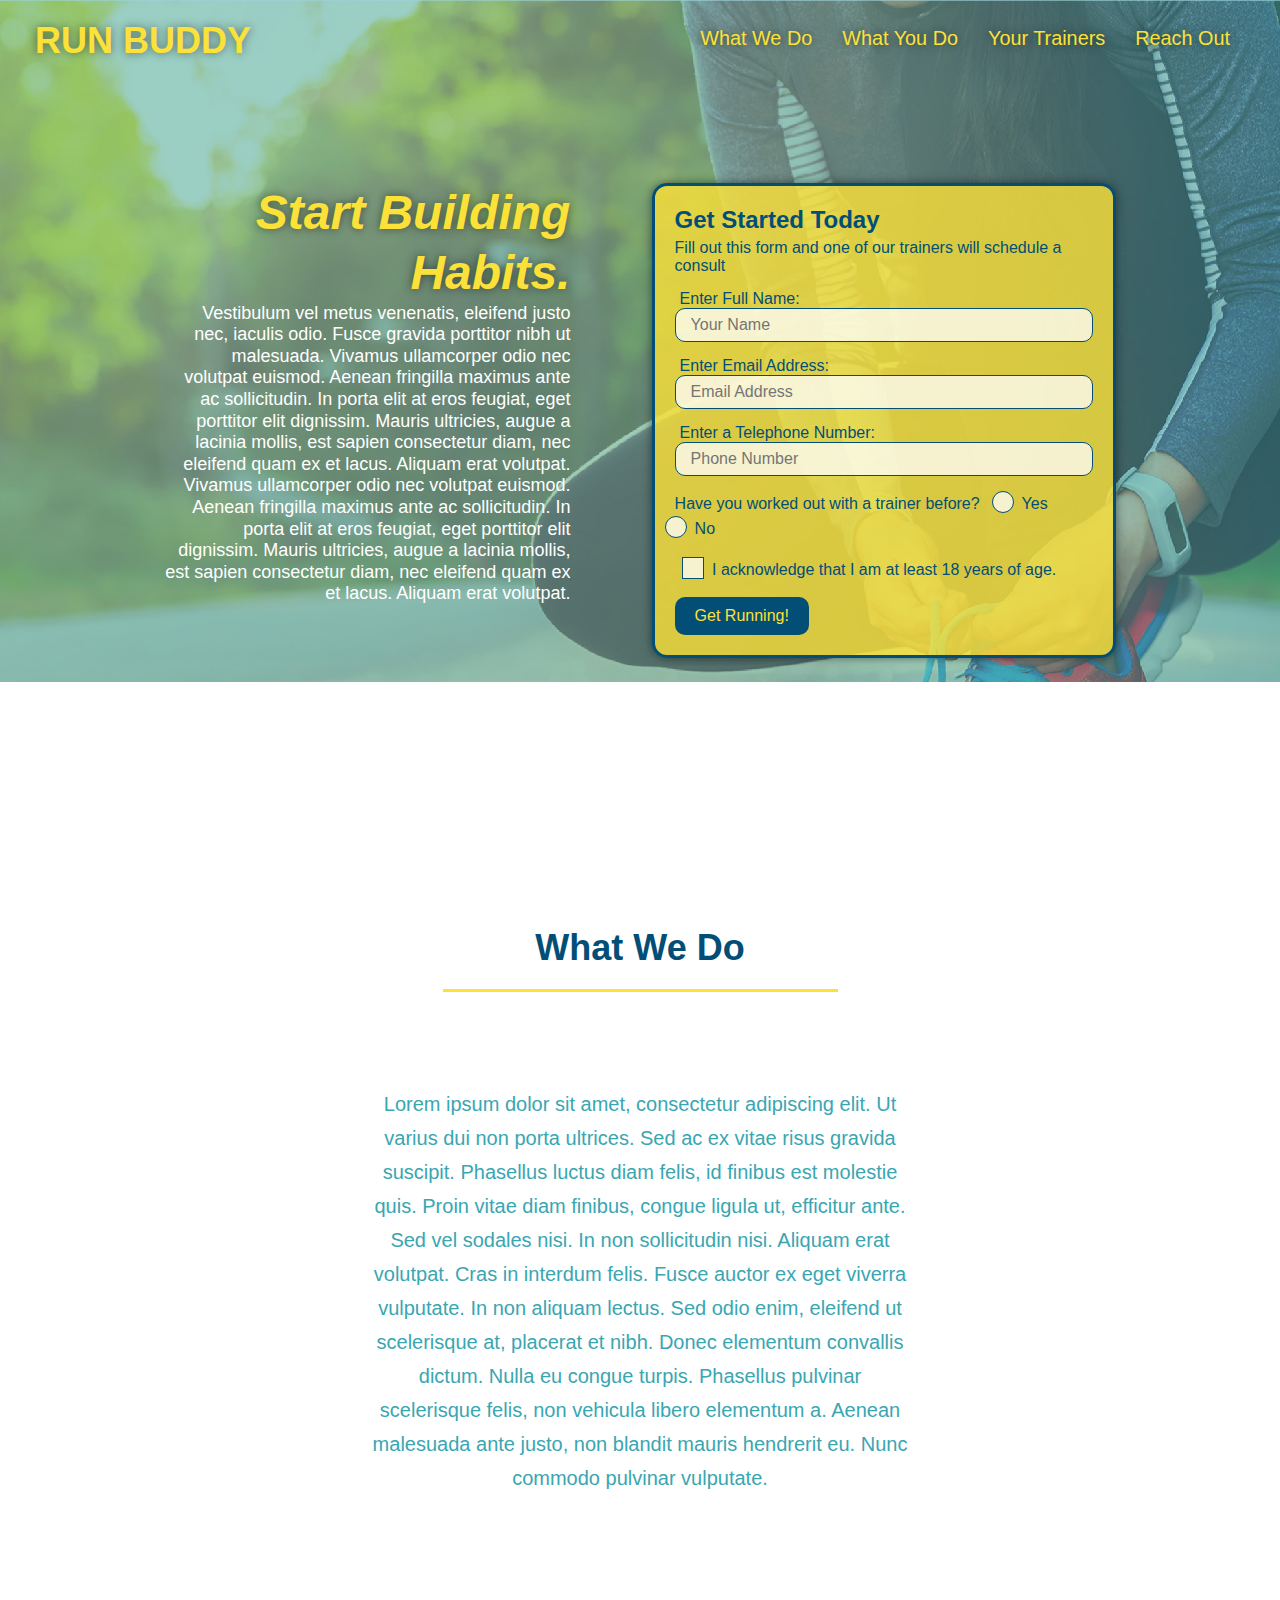
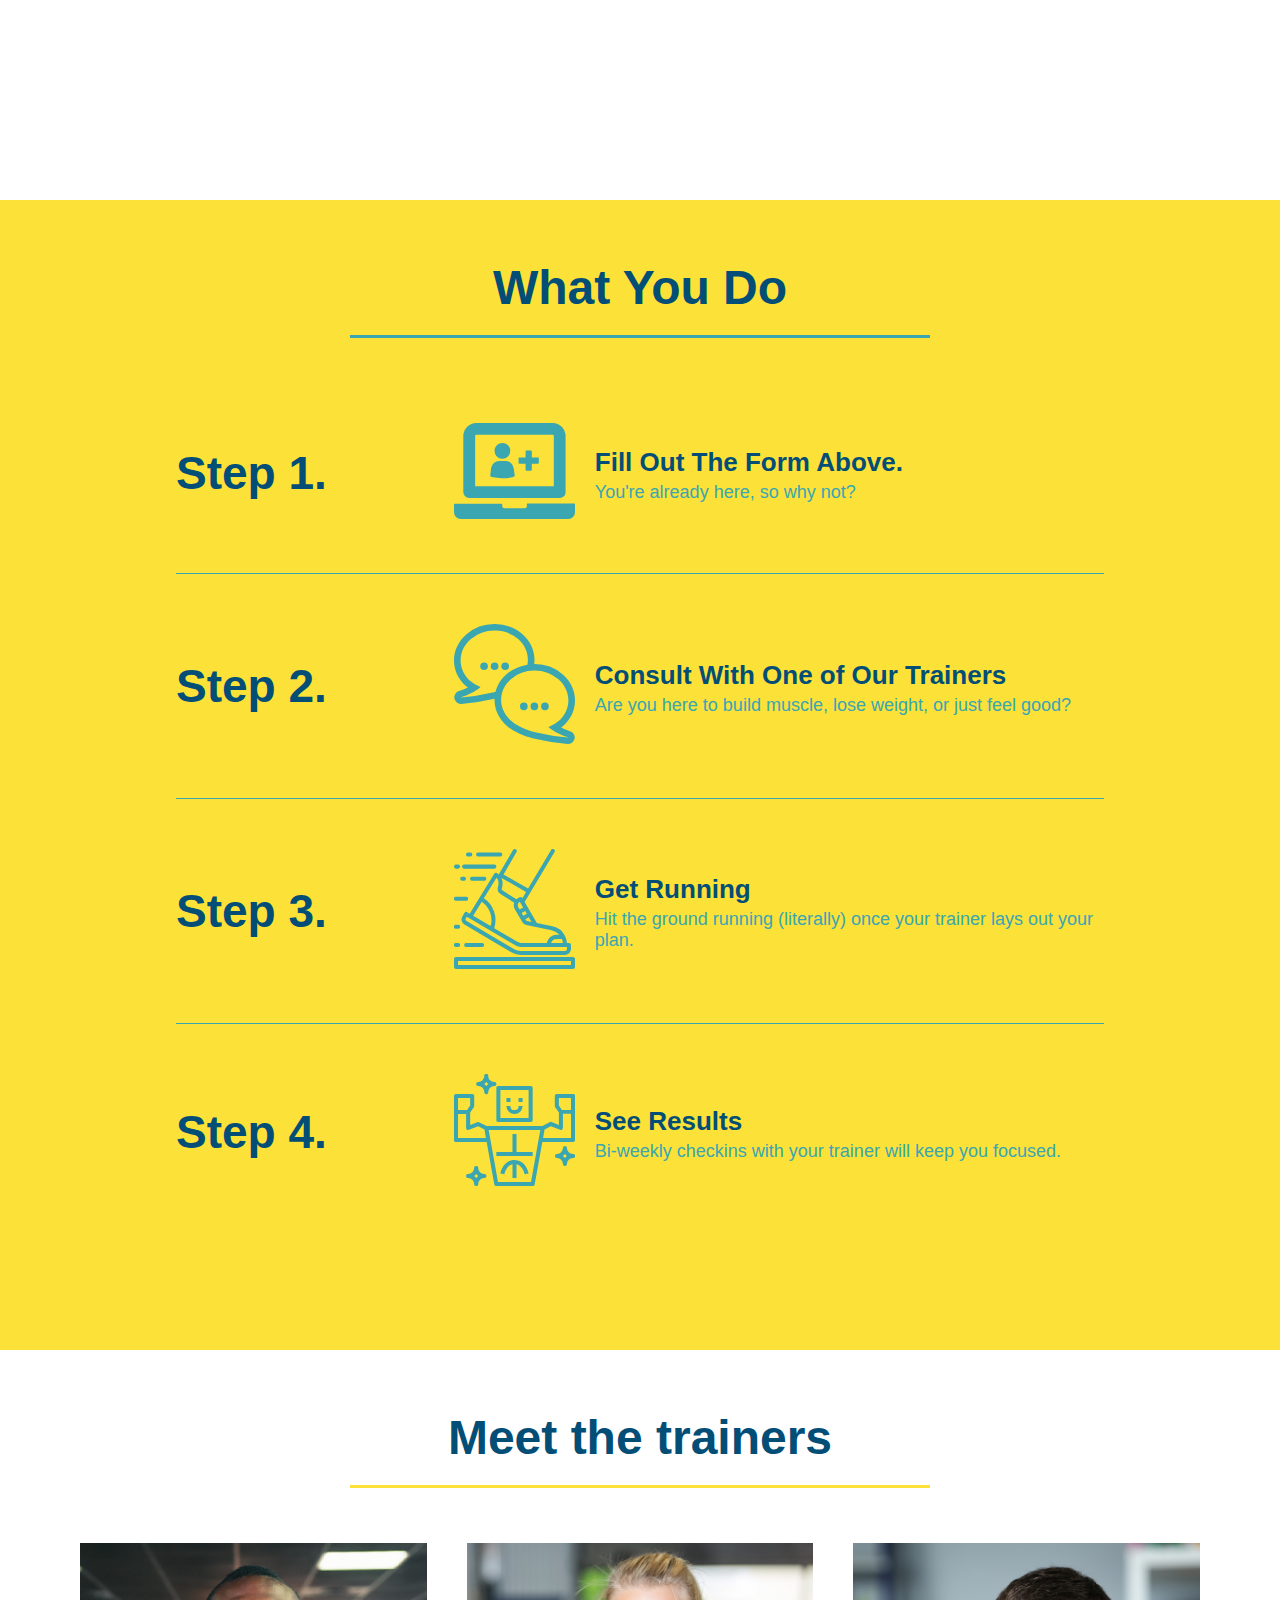
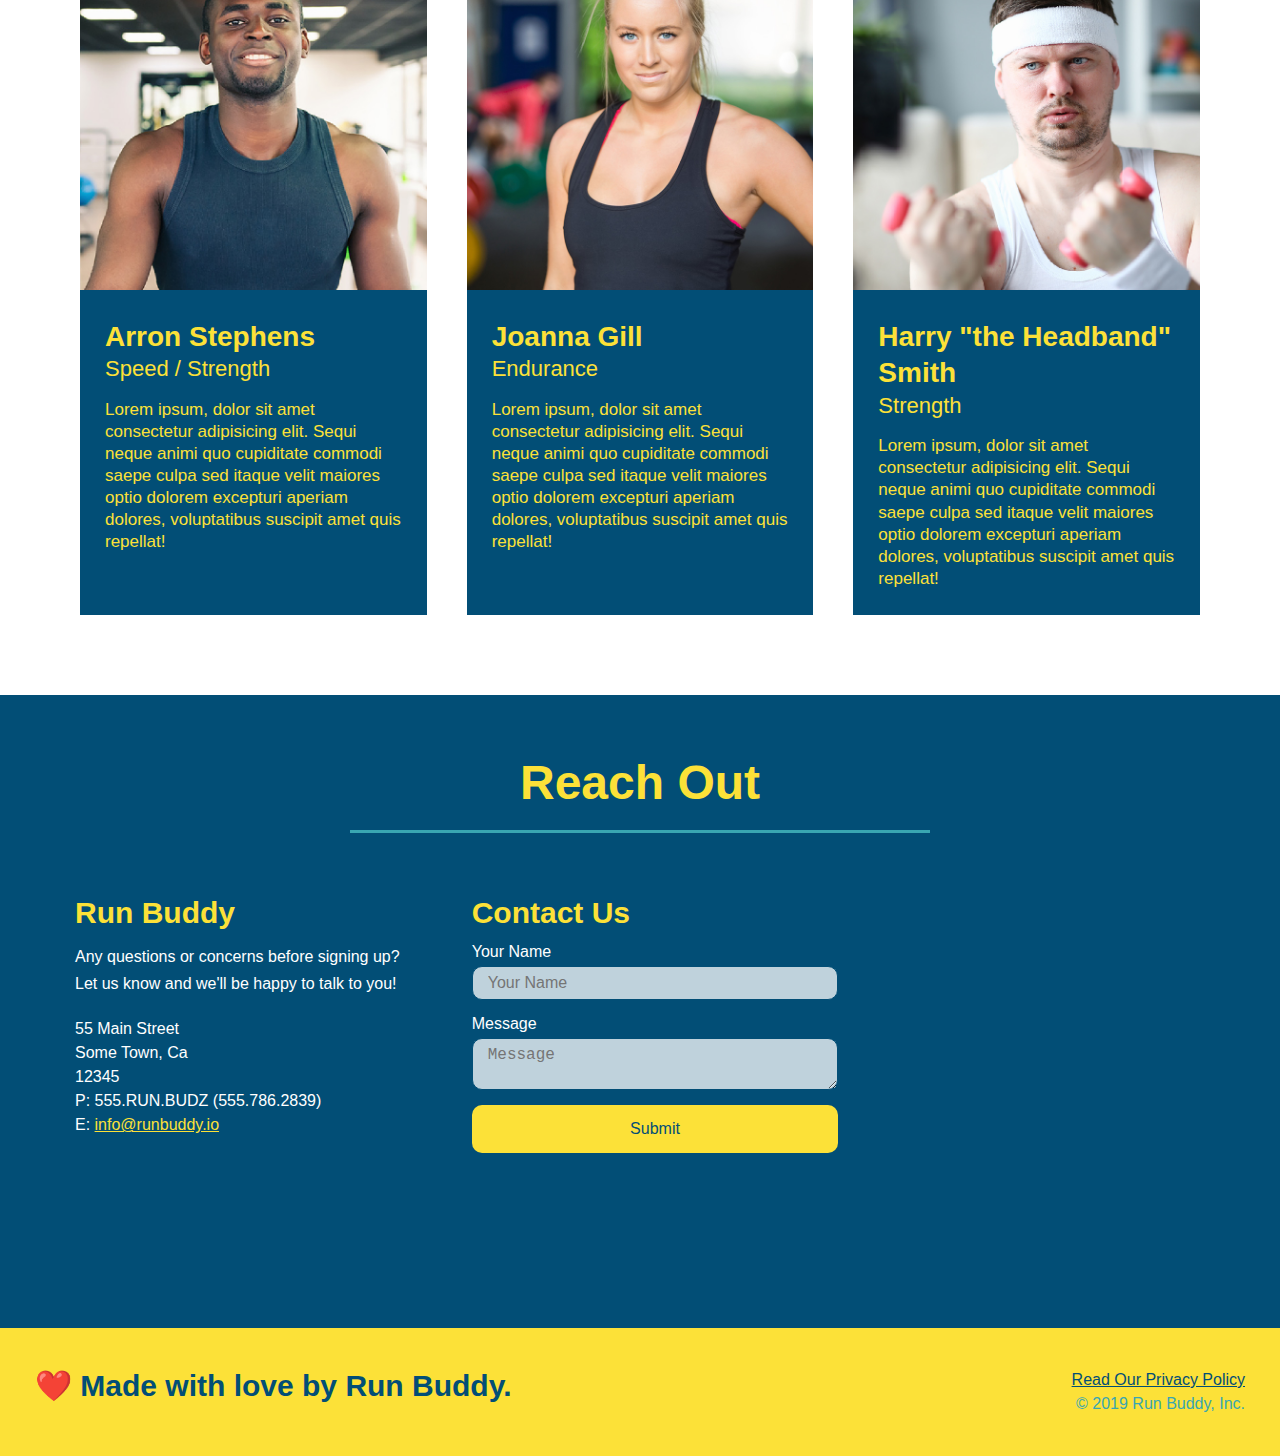
<file: index.html>
<!DOCTYPE html>
<html lang="en">
  <head>
    <meta charset="UTF-8" />
    <meta name="viewport" content="width=device-width, initial-scale=1.0" />
    <title>Run Buddy</title>
    <link rel="stylesheet" href="./styles/style.css" />
  </head>
  <body>
    <!---Navigation-->
    <header>
      <a href="/"><h1>RUN BUDDY</h1></a>
      <nav>
        <ul>
          <li><a href="#what-we-do">What We Do</a></li>
          <li><a href="#what-you-do">What You Do</a></li>
          <li><a href="#your-trainers">Your Trainers</a></li>
          <li><a href="#reach-out">Reach Out</a></li>
        </ul>
      </nav>
    </header>

    <!-- hero/jumbotron -->
    <section class="hero">
      <div class="hero-text hero-flex">
        <h2>Start Building Habits.</h2>
        <p>
          Vestibulum vel metus venenatis, eleifend justo nec, iaculis odio.
          Fusce gravida porttitor nibh ut malesuada. Vivamus ullamcorper odio
          nec volutpat euismod. Aenean fringilla maximus ante ac sollicitudin.
          In porta elit at eros feugiat, eget porttitor elit dignissim. Mauris
          ultricies, augue a lacinia mollis, est sapien consectetur diam, nec
          eleifend quam ex et lacus. Aliquam erat volutpat. Vivamus ullamcorper
          odio nec volutpat euismod. Aenean fringilla maximus ante ac
          sollicitudin. In porta elit at eros feugiat, eget porttitor elit
          dignissim. Mauris ultricies, augue a lacinia mollis, est sapien
          consectetur diam, nec eleifend quam ex et lacus. Aliquam erat
          volutpat.
        </p>
      </div>
      <!-- Contact Form -->
      <div class="hero-form hero-flex rounded-box">
        <h3>Get Started Today</h3>
        <p>
          Fill out this form and one of our trainers will schedule a consult
        </p>
        <!-- Form Eleement -->
        <form>
          <!-- Name -->
          <label for="name">Enter Full Name:</label>
          <input
            type="text"
            placeholder="Your Name"
            name="name"
            id="name"
            class="form-input"
          />

          <!-- Email Address -->
          <label for="email">Enter Email Address:</label>
          <input
            type="email"
            placeholder="Email Address"
            name="email"
            id="email"
            class="form-input"
          />

          <!-- Phone Number -->
          <label for="phone">Enter a Telephone Number:</label>
          <input
            type="tel"
            placeholder="Phone Number"
            name="phone"
            id="phone"
            class="form-input"
          />

          <!-- Radio buttons -->
          <p>
            Have you worked out with a trainer before?
            <span class="radio-wrapper">
              <input type="radio" name="trainer-confirm" id="trainer-yes" />
              <label for="trainer-yes">Yes</label>
            </span>
            <span class="radio-wrapper">
              <input type="radio" name="trainer-confirm" id="trainer-no" />
              <label for="trainer-no">No</label>
            </span>
          </p>
          <!--Checkbox-->
          <p>
            <span class="checkbox-wrapper">
              <input type="checkbox" name="age-confirm" id="checkbox" />
              <label for="checkbox">I acknowledge that I am at least 18 years of age.</label>
            </span>
          </p>
          <button type="submit" class="rounded-box">Get Running!</button>
        </form>
      </div>
      
    </section>
    <!-- End Hero -->

    <!-- What We Do Section -->
    <section id="what-we-do" class="intro">
      <!-- Title Section -->
      <div class="flex-row">
        <h2 class="section-title primary-border">What We Do</h2>
      </div>
      <!-- Content Text Section -->
      <section>
        <p>
          Lorem ipsum dolor sit amet, consectetur adipiscing elit. Ut varius dui
          non porta ultrices. Sed ac ex vitae risus gravida suscipit. Phasellus
          luctus diam felis, id finibus est molestie quis. Proin vitae diam
          finibus, congue ligula ut, efficitur ante. Sed vel sodales nisi. In
          non sollicitudin nisi. Aliquam erat volutpat. Cras in interdum felis.
          Fusce auctor ex eget viverra vulputate. In non aliquam lectus. Sed
          odio enim, eleifend ut scelerisque at, placerat et nibh. Donec
          elementum convallis dictum. Nulla eu congue turpis. Phasellus pulvinar
          scelerisque felis, non vehicula libero elementum a. Aenean malesuada
          ante justo, non blandit mauris hendrerit eu. Nunc commodo pulvinar
          vulputate.
        </p>
      </section>
    </section>

    <!-- What You Do Seection -->
    <section id="what-you-do" class="steps">
      <!--Title section -->
      <div class="flex-row">
        <h2 class="section-title secondary-border">What You Do</h2>
      </div>

      <!-- Step One  Section -->
      <div class="step">
        <h3>Step 1.</h3>
        <div class="step-info">
          <div class="step-img">
            <img src="./images/step-1.svg" alt="" />
          </div>
          <div class="step-text">
            <h4>Fill Out The Form Above.</h4>
            <p>You're already here, so why not?</p>
          </div>
        </div>
      </div>

      <!-- Step Two  Section -->
      <div class="step">
        <h3>Step 2.</h3>
        <div class="step-info">
          <div class="step-img">
            <img src="./images/step-2.svg" alt="" />
          </div>
          <div class="step-text">
            <h4>Consult With One of Our Trainers</h4>
            <p>Are you here to build muscle, lose weight, or just feel good?</p>
          </div>
        </div>
      </div>

      <!-- Step Three  Section -->
      <div class="step">
        <h3>Step 3.</h3>
        <div class="step-info">
          <div class="step-img">
            <img src="./images/step-3.svg" alt="" />
          </div>
          <div class="step-text">
            <h4>Get Running</h4>
            <p>
              Hit the ground running (literally) once your trainer lays out your
              plan.
            </p>
          </div>
        </div>
      </div>

      <!-- Step Four  Section -->
      <div class="step">
        <h3>Step 4.</h3>
        <div class="step-info">
          <div class="step-img">
            <img src="./images/step-4.svg" alt="" />
          </div>
          <div class="step-text">
            <h4>See Results</h4>
            <p>Bi-weekly checkins with your trainer will keep you focused.</p>
          </div>
        </div>
      </div>
    </section>

    <!-- Meet the Trainers Section -->
    <section id="your-trainers">
      <div class="flex-row">
        <h2 class="section-title primary-border">Meet the trainers</h2>
      </div>
      <div class="trainers">
      <!--Trainer One-->
        <article class="trainer">
            <img
              src="./images/trainer-1.jpg"
              alt="Arron Stephens in his workout clothes, ready to pump iron"
            />
            <div class="trainer-bio">
              <h3 class="trainer-name">Arron Stephens</h3>
              <h4 class="trainer-role">Speed / Strength</h4>
              <p>
               Lorem ipsum, dolor sit amet consectetur adipisicing elit. Sequi
                neque animi quo cupiditate commodi saepe culpa sed itaque velit
               maiores optio dolorem excepturi aperiam dolores, voluptatibus
               suscipit amet quis repellat!
             </p>
           </div>
        </article>
      <!-- Trainer 2 -->
        <article class="trainer">
            <img
                src="./images/trainer-2.jpg"
                alt="Joanna Gill cooling off after a workout"
            />
            <div class="trainer-bio">
                <h3 class="trainer-name">Joanna Gill</h3>
                <h4 class="trainer-role">Endurance</h4>
                <p>
                    Lorem ipsum, dolor sit amet consectetur adipisicing     elit. Sequi
                    neque animi quo cupiditate commodi saepe culpa sed  itaque velit
                    maiores optio dolorem excepturi aperiam dolores, voluptatibus
                    suscipit amet quis repellat!
                </p>
            </div>
        </article>
      <!--Trainer Three-->
        <article class="trainer">
            <img
              src="./images/trainer-3.jpg"
              alt="Harry Smith wearing a headband and lifting comically small pink weights"
            />
            <div class="trainer-bio">
              <h3 class="trainer-name">Harry "the Headband" Smith</h3>
              <h4 class="trainer-role">Strength</h4>
              <p>
                Lorem ipsum, dolor sit amet consectetur adipisicing elit. Sequi
                neque animi quo cupiditate commodi saepe culpa sed itaque velit
                maiores optio dolorem excepturi aperiam dolores, voluptatibus
                suscipit amet quis repellat!
              </p>
            </div>
        </article>
    </section>
    </div>

    <!-- Reach Out Section -->
    <section id="reach-out" class="contact">
      <div class="flex-row">
        <h2 class="section-title secondary-border">Reach Out</h2>
      </div>

      <div class="contact-info">
        <!--Text Info-->
        <div>
          <h3>Run Buddy</h3>
          <p>
            Any questions or concerns before signing up?
            <br />
            Let us know and we'll be happy to talk to you!
          </p>
          <address>
            55 Main Street <br />
            Some Town, Ca <br />
            12345<br />
            P: 555.RUN.BUDZ (555.786.2839)<br />
            E: <a href="mailto:info@runbuddy.io">info@runbuddy.io</a>
          </address>
        </div>

        <!-- Contact Us Form -->
        <div class="contact-form">
          <h3>Contact Us</h3>
          <form>
            <label for="contact-name">Your Name</label>
            <input type="text" id="contact-name" placeholder="Your Name" />

            <label for="contact-message">Message</label>
            <textarea id="contact-message" placeholder="Message"></textarea>
            <button type="submit">Submit</button>
          </form>
        </div>

        <!--Map-->
        <iframe
          src="https://www.google.com/maps/embed?pb=!1m18!1m12!1m3!1d2967.4639565994735!2d-87.65717088429882!3d41.94736866905511!2m3!1f0!2f0!3f0!3m2!1i1024!2i768!4f13.1!3m3!1m2!1s0x880fd3b24f456c99%3A0x7875afb60ff40aca!2s1016%20W%20Addison%20St%2C%20Chicago%2C%20IL%2060613!5e0!3m2!1sen!2sus!4v1639683789755!5m2!1sen!2sus"
          width="400"
          height="400"
          style="border: 0"
          allowfullscreen=""
          loading="lazy"
        >
        </iframe>
      </div>
    </section>

    <!-- Footer -->
    <footer>
      <h2>❤️ Made with love by Run Buddy.</h2>
      <div>
        <a href="./privacy-policy.html">Read Our Privacy Policy</a><br />
        &copy; 2019 Run Buddy, Inc.
      </div>
    </footer>
  </body>
</html>
</file>
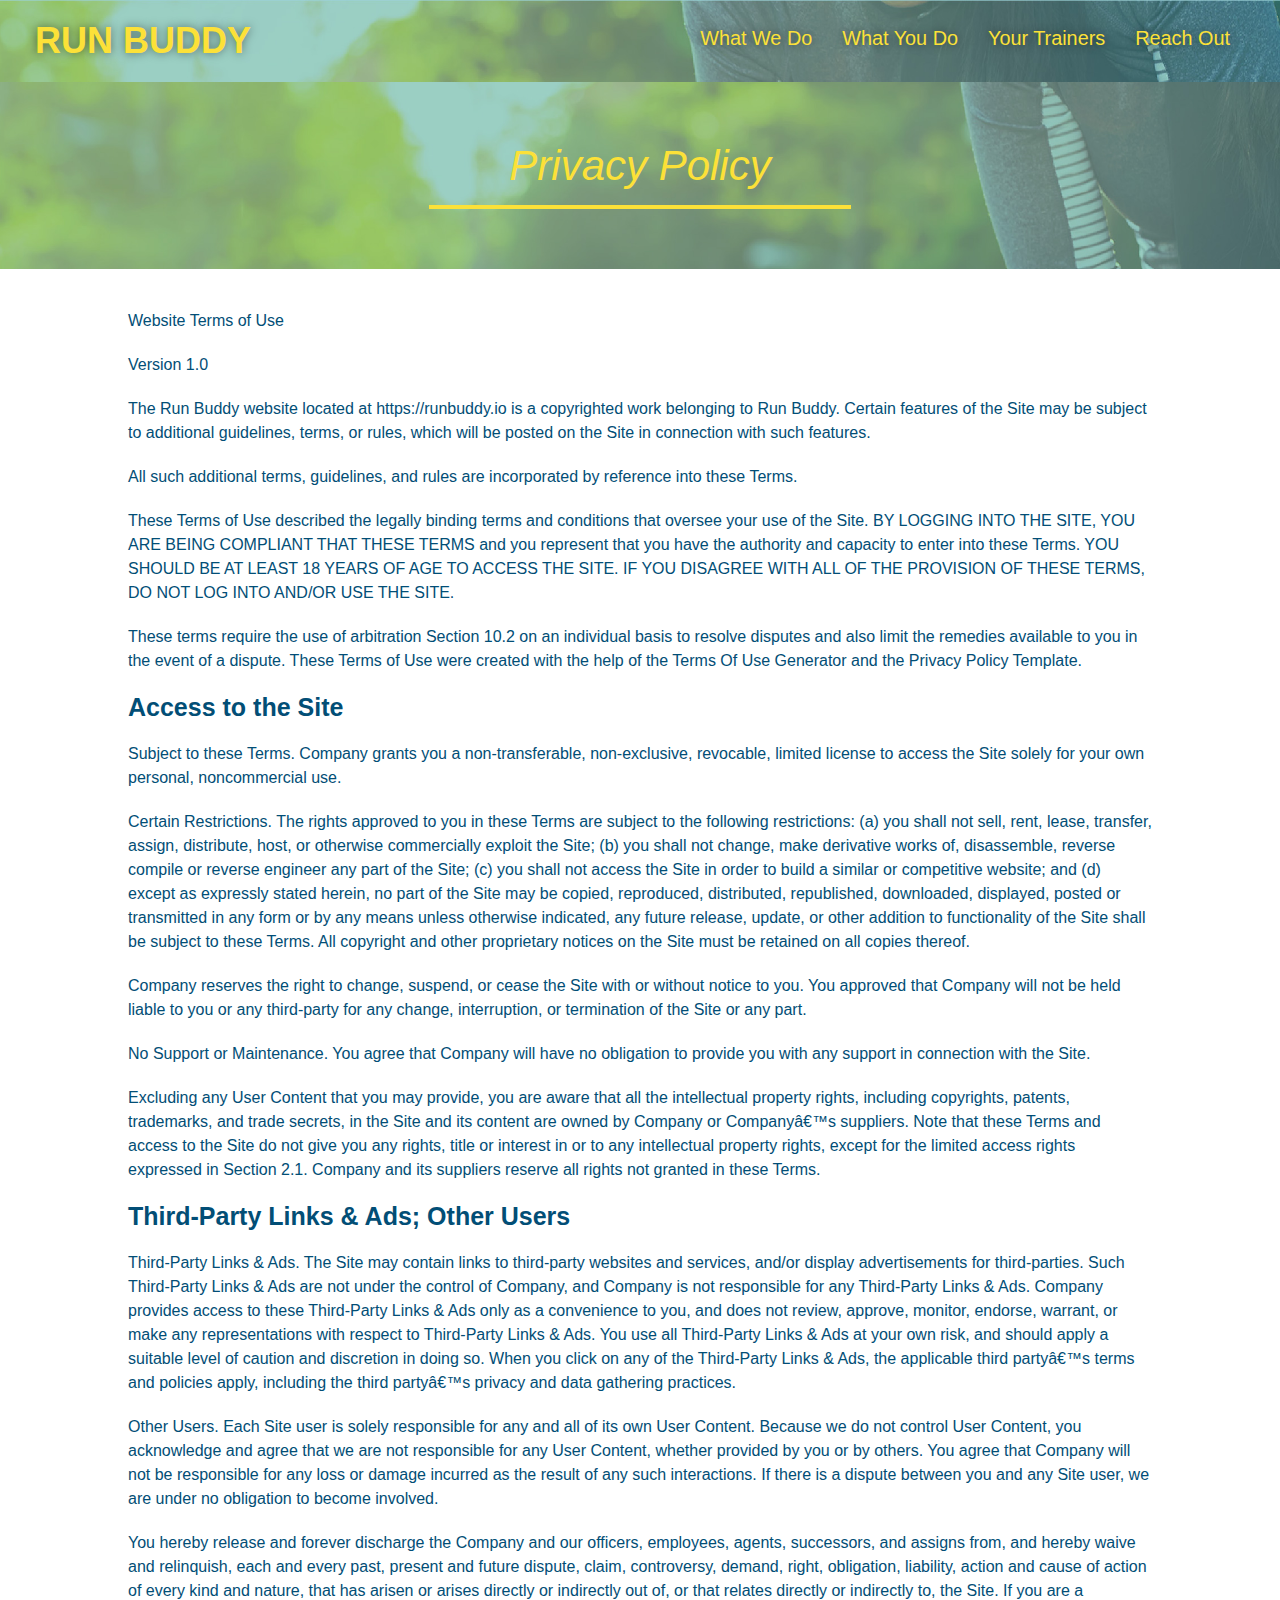
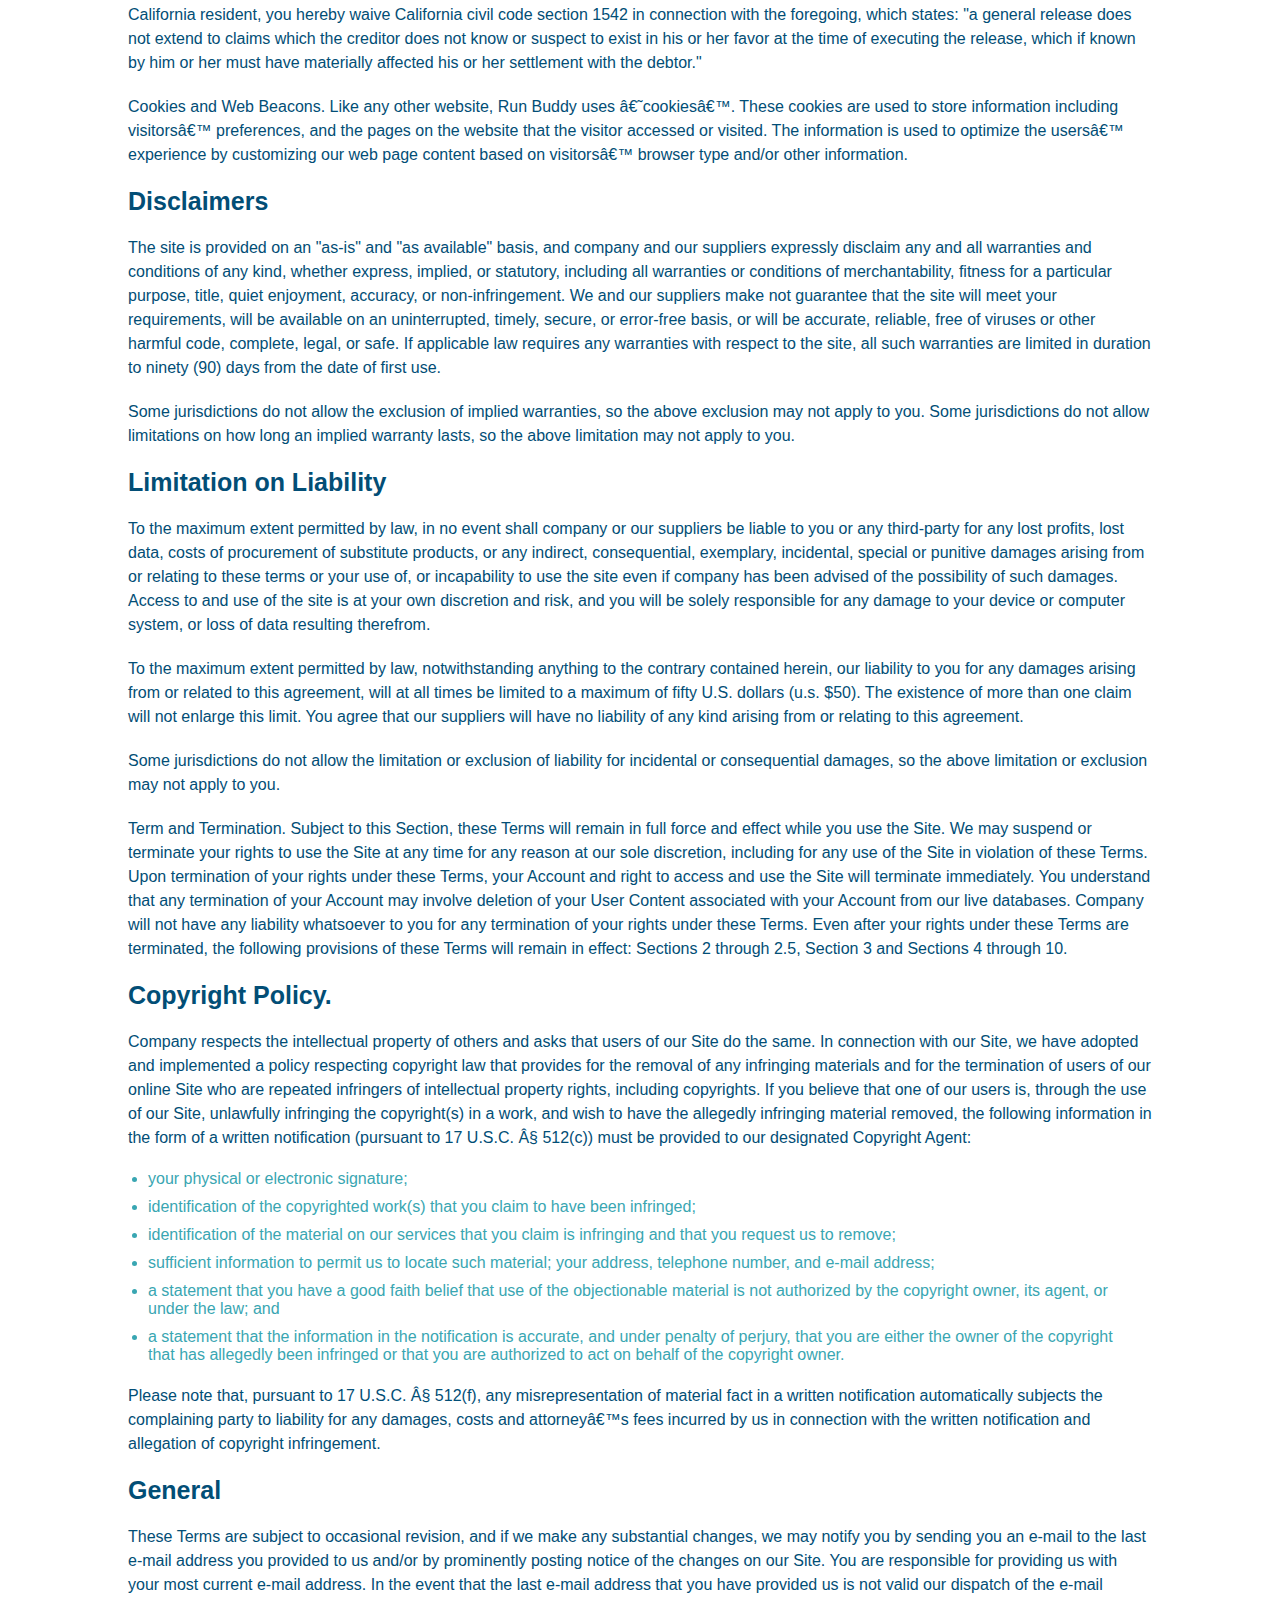
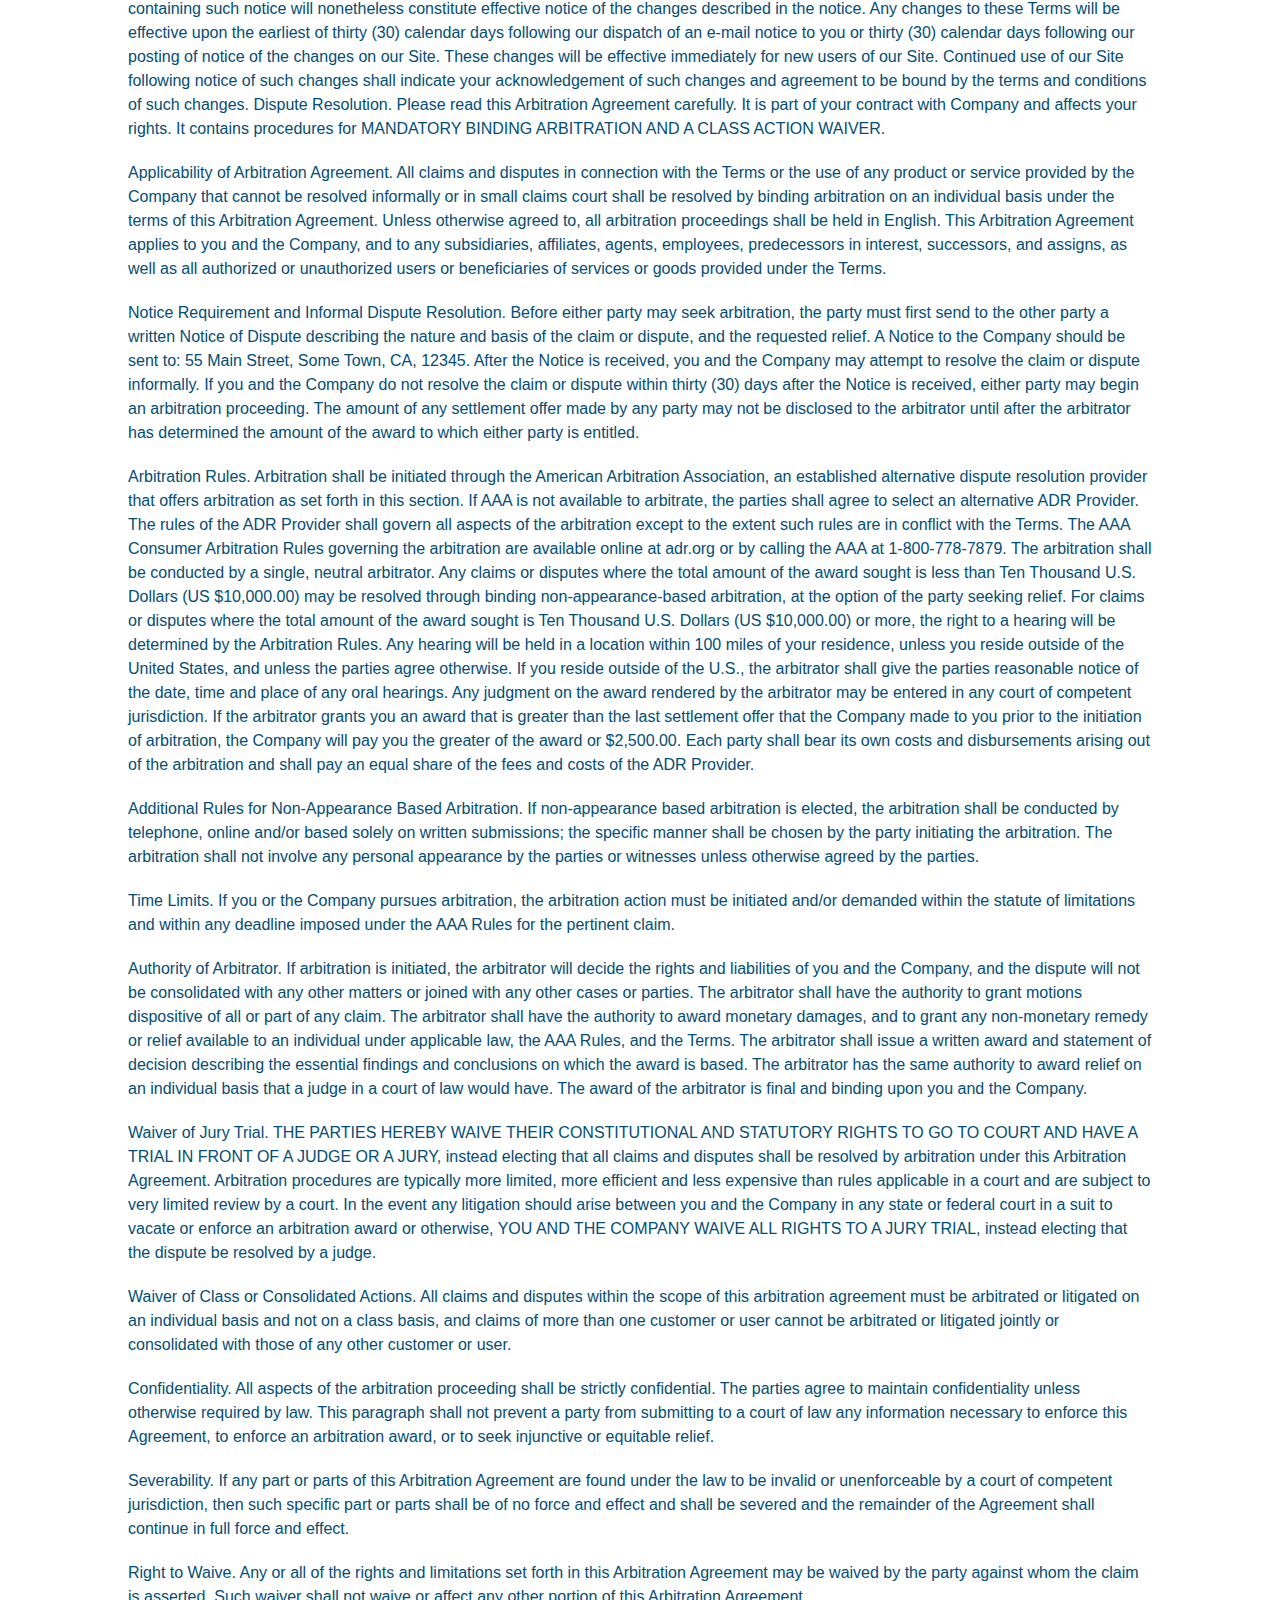
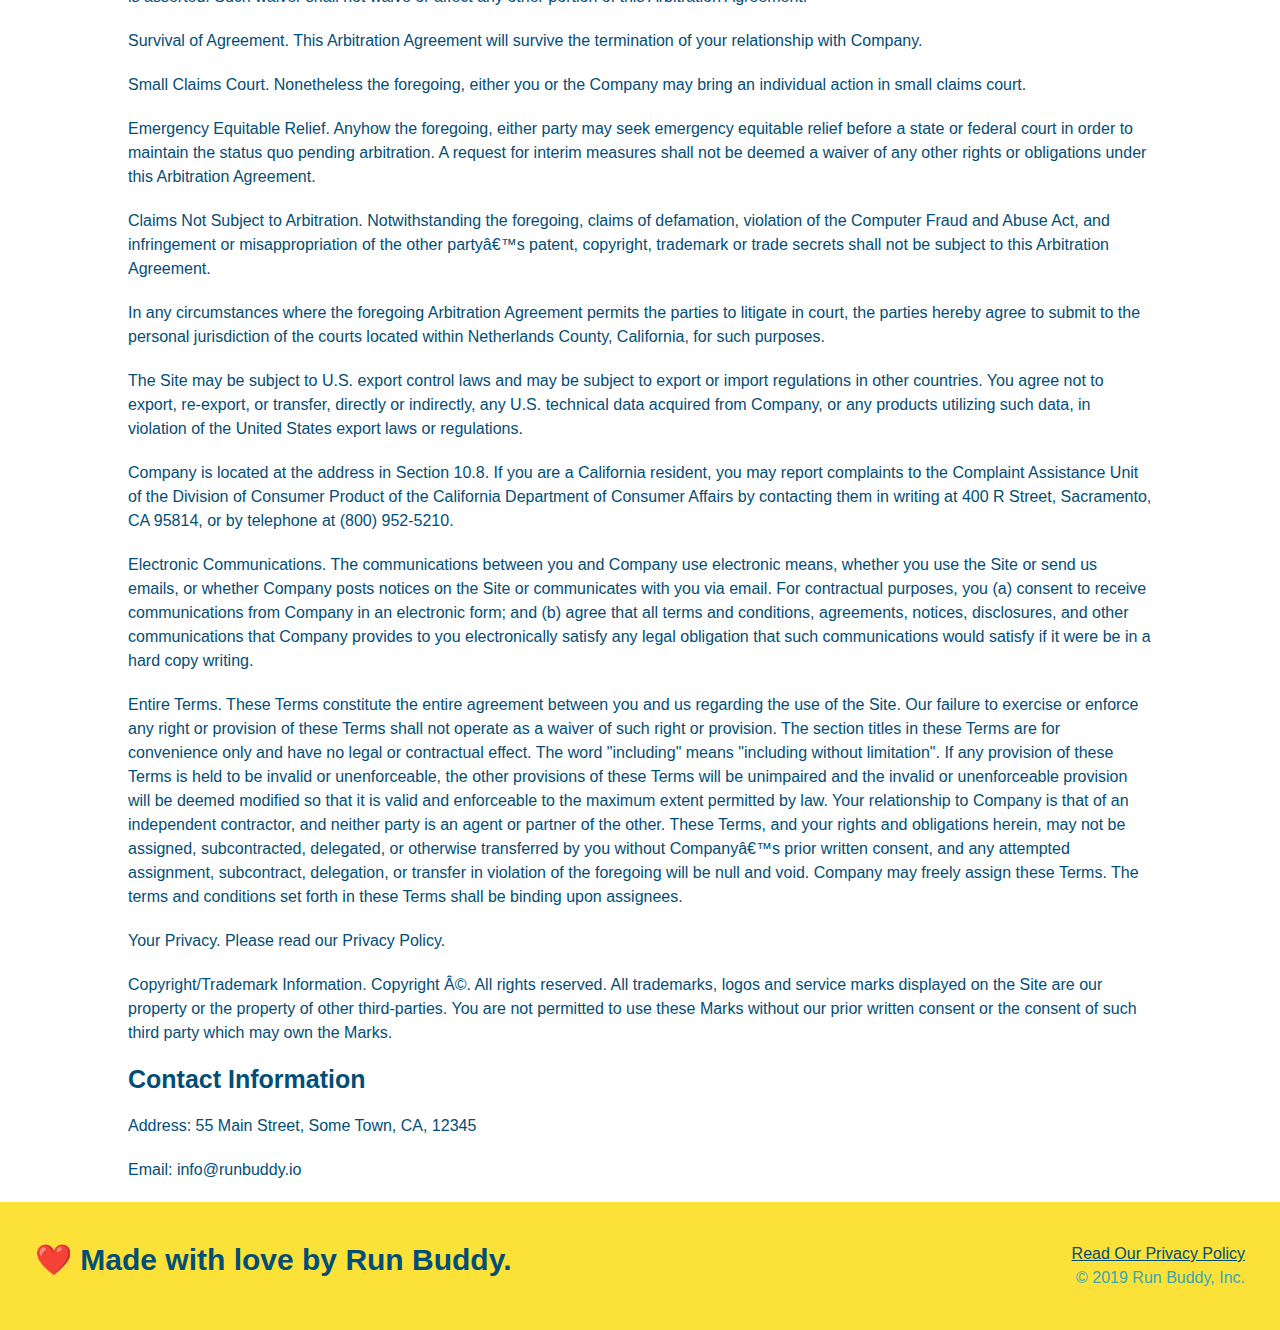
<file: privacy-policy.html>
<!DOCTYPE html>
<html lang="en">

<head>
    <meta charset="UTF-8" />
    <meta name="viewport" content="width=device-width, initial-scale=1.0" />
    <title>Privacy - Run Buddy</title>
    <link rel="stylesheet" href="./styles/style.css" />
    
    <link rel="stylesheet" href="./styles/secondary-styles.css" />
</head>

<body>
    <!---Navigation-->
    <header>
        <a href="./index.html">
            <h1>RUN BUDDY</h1>
        </a>
        <nav>
            <ul>
                <li><a href="./index.html#what-we-do">What We Do</a></li>
                <li><a href="./index.html#what-you-do">What You Do</a></li>
                <li><a href="./index.html#your-trainers">Your Trainers</a></li>
                <li><a href="./index.html#reach-out">Reach Out</a></li>
            </ul>
        </nav>
    </header>
    <!--Hero-->
    <section class="hero">
        <h2 class="page-title">
            Privacy Policy
        </h2>
    </section>

    <article class="secondary-content">
        <p>
            Website Terms of Use
        </p>
        
        <p>
            Version 1.0
        </p>
        
        <p>
            The Run Buddy website located at https://runbuddy.io is a copyrighted work belonging to Run Buddy. Certain
            features of the Site may be subject to additional guidelines, terms, or rules, which will be posted on the Site
            in connection with such features.
        </p>
        
        <p>
            All such additional terms, guidelines, and rules are incorporated by reference into these Terms.
        </p>
        
        <p>
            These Terms of Use described the legally binding terms and conditions that oversee your use of the Site. BY
            LOGGING INTO THE SITE, YOU ARE BEING COMPLIANT THAT THESE TERMS and you represent that you have the authority
            and capacity to enter into these Terms. YOU SHOULD BE AT LEAST 18 YEARS OF AGE TO ACCESS THE SITE. IF YOU
            DISAGREE WITH ALL OF THE PROVISION OF THESE TERMS, DO NOT LOG INTO AND/OR USE THE SITE.
        </p>
        
        <p>
            These terms require the use of arbitration Section 10.2 on an individual basis to resolve disputes and also
            limit the remedies available to you in the event of a dispute. These Terms of Use were created with the help of
            the Terms Of Use Generator and the Privacy Policy Template.
        </p>
        
        <h3>
            Access to the Site
        </h3>
        
        <p>
            Subject to these Terms. Company grants you a non-transferable, non-exclusive, revocable, limited license to
            access the Site solely for your own personal, noncommercial use.
        </p>
        
        <p>
            Certain Restrictions. The rights approved to you in these Terms are subject to the following restrictions: (a)
            you shall not sell, rent, lease, transfer, assign, distribute, host, or otherwise commercially exploit the Site;
            (b) you shall not change, make derivative works of, disassemble, reverse compile or reverse engineer any part of
            the Site; (c) you shall not access the Site in order to build a similar or competitive website; and (d) except
            as expressly stated herein, no part of the Site may be copied, reproduced, distributed, republished, downloaded,
            displayed, posted or transmitted in any form or by any means unless otherwise indicated, any future release,
            update, or other addition to functionality of the Site shall be subject to these Terms. All copyright and other
            proprietary notices on the Site must be retained on all copies thereof.
        </p>
        
        <p>
            Company reserves the right to change, suspend, or cease the Site with or without notice to you. You approved
            that Company will not be held liable to you or any third-party for any change, interruption, or termination of
            the Site or any part.
        </p>
        
        <p>
            No Support or Maintenance. You agree that Company will have no obligation to provide you with any support in
            connection with the Site.
        </p>
        
        <p>
            Excluding any User Content that you may provide, you are aware that all the intellectual property rights,
            including copyrights, patents, trademarks, and trade secrets, in the Site and its content are owned by Company
            or Companyâ€™s suppliers. Note that these Terms and access to the Site do not give you any rights, title or
            interest in or to any intellectual property rights, except for the limited access rights expressed in Section
            2.1. Company and its suppliers reserve all rights not granted in these Terms.
        </p>
        
        <h3>
            Third-Party Links & Ads; Other Users
        </h3>
        
        <p>
            Third-Party Links & Ads. The Site may contain links to third-party websites and services, and/or display
            advertisements for third-parties. Such Third-Party Links & Ads are not under the control of Company, and Company
            is not responsible for any Third-Party Links & Ads. Company provides access to these Third-Party Links & Ads
            only as a convenience to you, and does not review, approve, monitor, endorse, warrant, or make any
            representations with respect to Third-Party Links & Ads. You use all Third-Party Links & Ads at your own risk,
            and should apply a suitable level of caution and discretion in doing so. When you click on any of the
            Third-Party Links & Ads, the applicable third partyâ€™s terms and policies apply, including the third partyâ€™s
            privacy and data gathering practices.
        </p>
        
        <p>
            Other Users. Each Site user is solely responsible for any and all of its own User Content. Because we do not
            control User Content, you acknowledge and agree that we are not responsible for any User Content, whether
            provided by you or by others. You agree that Company will not be responsible for any loss or damage incurred as
            the result of any such interactions. If there is a dispute between you and any Site user, we are under no
            obligation to become involved.
        </p>
        
        <p>
            You hereby release and forever discharge the Company and our officers, employees, agents, successors, and
            assigns from, and hereby waive and relinquish, each and every past, present and future dispute, claim,
            controversy, demand, right, obligation, liability, action and cause of action of every kind and nature, that has
            arisen or arises directly or indirectly out of, or that relates directly or indirectly to, the Site. If you are
            a California resident, you hereby waive California civil code section 1542 in connection with the foregoing,
            which states: "a general release does not extend to claims which the creditor does not know or suspect to exist
            in his or her favor at the time of executing the release, which if known by him or her must have materially
            affected his or her settlement with the debtor."
        </p>
        
        <p>
            Cookies and Web Beacons. Like any other website, Run Buddy uses â€˜cookiesâ€™. These cookies are used to store
            information including visitorsâ€™ preferences, and the pages on the website that the visitor accessed or visited.
            The information is used to optimize the usersâ€™ experience by customizing our web page content based on visitorsâ€™
            browser type and/or other information.
        </p>
        
        <h3>
            Disclaimers
        </h3>
        
        <p>
            The site is provided on an "as-is" and "as available" basis, and company and our suppliers expressly disclaim
            any and all warranties and conditions of any kind, whether express, implied, or statutory, including all
            warranties or conditions of merchantability, fitness for a particular purpose, title, quiet enjoyment, accuracy,
            or non-infringement. We and our suppliers make not guarantee that the site will meet your requirements, will be
            available on an uninterrupted, timely, secure, or error-free basis, or will be accurate, reliable, free of
            viruses or other harmful code, complete, legal, or safe. If applicable law requires any warranties with respect
            to the site, all such warranties are limited in duration to ninety (90) days from the date of first use.
        </p>
        
        <p>
            Some jurisdictions do not allow the exclusion of implied warranties, so the above exclusion may not apply to
            you. Some jurisdictions do not allow limitations on how long an implied warranty lasts, so the above limitation
            may not apply to you.
        </p>
        
        <h3>
            Limitation on Liability
        </h3>
        
        <p>
            To the maximum extent permitted by law, in no event shall company or our suppliers be liable to you or any
            third-party for any lost profits, lost data, costs of procurement of substitute products, or any indirect,
            consequential, exemplary, incidental, special or punitive damages arising from or relating to these terms or
            your use of, or incapability to use the site even if company has been advised of the possibility of such
            damages. Access to and use of the site is at your own discretion and risk, and you will be solely responsible
            for any damage to your device or computer system, or loss of data resulting therefrom.
        </p>
        
        <p>
            To the maximum extent permitted by law, notwithstanding anything to the contrary contained herein, our liability
            to you for any damages arising from or related to this agreement, will at all times be limited to a maximum of
            fifty U.S. dollars (u.s. $50). The existence of more than one claim will not enlarge this limit. You agree that
            our suppliers will have no liability of any kind arising from or relating to this agreement.
        </p>
        
        <p>
            Some jurisdictions do not allow the limitation or exclusion of liability for incidental or consequential
            damages, so the above limitation or exclusion may not apply to you.
        </p>
        
        <p>
            Term and Termination. Subject to this Section, these Terms will remain in full force and effect while you use
            the Site. We may suspend or terminate your rights to use the Site at any time for any reason at our sole
            discretion, including for any use of the Site in violation of these Terms. Upon termination of your rights under
            these Terms, your Account and right to access and use the Site will terminate immediately. You understand that
            any termination of your Account may involve deletion of your User Content associated with your Account from our
            live databases. Company will not have any liability whatsoever to you for any termination of your rights under
            these Terms. Even after your rights under these Terms are terminated, the following provisions of these Terms
            will remain in effect: Sections 2 through 2.5, Section 3 and Sections 4 through 10.
        </p>
        
        <h3>
            Copyright Policy.
        </h3>
        
        <p>
            Company respects the intellectual property of others and asks that users of our Site do the same. In connection
            with our Site, we have adopted and implemented a policy respecting copyright law that provides for the removal
            of any infringing materials and for the termination of users of our online Site who are repeated infringers of
            intellectual property rights, including copyrights. If you believe that one of our users is, through the use of
            our Site, unlawfully infringing the copyright(s) in a work, and wish to have the allegedly infringing material
            removed, the following information in the form of a written notification (pursuant to 17 U.S.C. Â§ 512(c)) must
            be provided to our designated Copyright Agent:
        </p>
        
        <ul>
            <li>
                your physical or electronic signature;
            </li>
            <li>
                identification of the copyrighted work(s) that you claim to have been infringed;
            </li>
            <li>
                identification of the material on our services that you claim is infringing and that you request us to remove;
            </li>
            <li>
                sufficient information to permit us to locate such material; your address, telephone number, and e-mail
                address;
            </li>
            <li>
                a statement that you have a good faith belief that use of the objectionable material is not authorized by the
                copyright owner, its agent, or under the law; and
            </li>
            <li>
                a statement that the information in the notification is accurate, and under penalty of perjury, that you are
                either the owner of the copyright that has allegedly been infringed or that you are authorized to act on
                behalf of the copyright owner.
            </li>
        </ul>
        
        <p>
            Please note that, pursuant to 17 U.S.C. Â§ 512(f), any misrepresentation of material fact in a written
            notification automatically subjects the complaining party to liability for any damages, costs and attorneyâ€™s
            fees incurred by us in connection with the written notification and allegation of copyright infringement.
        </p>
        
        <h3>
            General
        </h3>
        
        <p>
            These Terms are subject to occasional revision, and if we make any substantial changes, we may notify you by
            sending you an e-mail to the last e-mail address you provided to us and/or by prominently posting notice of the
            changes on our Site. You are responsible for providing us with your most current e-mail address. In the event
            that the last e-mail address that you have provided us is not valid our dispatch of the e-mail containing such
            notice will nonetheless constitute effective notice of the changes described in the notice. Any changes to these
            Terms will be effective upon the earliest of thirty (30) calendar days following our dispatch of an e-mail
            notice to you or thirty (30) calendar days following our posting of notice of the changes on our Site. These
            changes will be effective immediately for new users of our Site. Continued use of our Site following notice of
            such changes shall indicate your acknowledgement of such changes and agreement to be bound by the terms and
            conditions of such changes. Dispute Resolution. Please read this Arbitration Agreement carefully. It is part of
            your contract with Company and affects your rights. It contains procedures for MANDATORY BINDING ARBITRATION AND
            A CLASS ACTION WAIVER.
        </p>
        
        <p>
            Applicability of Arbitration Agreement. All claims and disputes in connection with the Terms or the use of any
            product or service provided by the Company that cannot be resolved informally or in small claims court shall be
            resolved by binding arbitration on an individual basis under the terms of this Arbitration Agreement. Unless
            otherwise agreed to, all arbitration proceedings shall be held in English. This Arbitration Agreement applies to
            you and the Company, and to any subsidiaries, affiliates, agents, employees, predecessors in interest,
            successors, and assigns, as well as all authorized or unauthorized users or beneficiaries of services or goods
            provided under the Terms.
        </p>
        
        <p>
            Notice Requirement and Informal Dispute Resolution. Before either party may seek arbitration, the party must
            first send to the other party a written Notice of Dispute describing the nature and basis of the claim or
            dispute, and the requested relief. A Notice to the Company should be sent to: 55 Main Street, Some Town, CA,
            12345. After the Notice is received, you and the Company may attempt to resolve the claim or dispute informally.
            If you and the Company do not resolve the claim or dispute within thirty (30) days after the Notice is received,
            either party may begin an arbitration proceeding. The amount of any settlement offer made by any party may not
            be disclosed to the arbitrator until after the arbitrator has determined the amount of the award to which either
            party is entitled.
        </p>
        
        <p>
            Arbitration Rules. Arbitration shall be initiated through the American Arbitration Association, an established
            alternative dispute resolution provider that offers arbitration as set forth in this section. If AAA is not
            available to arbitrate, the parties shall agree to select an alternative ADR Provider. The rules of the ADR
            Provider shall govern all aspects of the arbitration except to the extent such rules are in conflict with the
            Terms. The AAA Consumer Arbitration Rules governing the arbitration are available online at adr.org or by
            calling the AAA at 1-800-778-7879. The arbitration shall be conducted by a single, neutral arbitrator. Any
            claims or disputes where the total amount of the award sought is less than Ten Thousand U.S. Dollars (US
            $10,000.00) may be resolved through binding non-appearance-based arbitration, at the option of the party seeking
            relief. For claims or disputes where the total amount of the award sought is Ten Thousand U.S. Dollars (US
            $10,000.00) or more, the right to a hearing will be determined by the Arbitration Rules. Any hearing will be
            held in a location within 100 miles of your residence, unless you reside outside of the United States, and
            unless the parties agree otherwise. If you reside outside of the U.S., the arbitrator shall give the parties
            reasonable notice of the date, time and place of any oral hearings. Any judgment on the award rendered by the
            arbitrator may be entered in any court of competent jurisdiction. If the arbitrator grants you an award that is
            greater than the last settlement offer that the Company made to you prior to the initiation of arbitration, the
            Company will pay you the greater of the award or $2,500.00. Each party shall bear its own costs and
            disbursements arising out of the arbitration and shall pay an equal share of the fees and costs of the ADR
            Provider.
        </p>
        
        <p>
            Additional Rules for Non-Appearance Based Arbitration. If non-appearance based arbitration is elected, the
            arbitration shall be conducted by telephone, online and/or based solely on written submissions; the specific
            manner shall be chosen by the party initiating the arbitration. The arbitration shall not involve any personal
            appearance by the parties or witnesses unless otherwise agreed by the parties.
        </p>
        
        <p>
            Time Limits. If you or the Company pursues arbitration, the arbitration action must be initiated and/or demanded
            within the statute of limitations and within any deadline imposed under the AAA Rules for the pertinent claim.
        </p>
        
        <p>
            Authority of Arbitrator. If arbitration is initiated, the arbitrator will decide the rights and liabilities of
            you and the Company, and the dispute will not be consolidated with any other matters or joined with any other
            cases or parties. The arbitrator shall have the authority to grant motions dispositive of all or part of any
            claim. The arbitrator shall have the authority to award monetary damages, and to grant any non-monetary remedy
            or relief available to an individual under applicable law, the AAA Rules, and the Terms. The arbitrator shall
            issue a written award and statement of decision describing the essential findings and conclusions on which the
            award is based. The arbitrator has the same authority to award relief on an individual basis that a judge in a
            court of law would have. The award of the arbitrator is final and binding upon you and the Company.
        </p>
        
        <p>
            Waiver of Jury Trial. THE PARTIES HEREBY WAIVE THEIR CONSTITUTIONAL AND STATUTORY RIGHTS TO GO TO COURT AND HAVE
            A TRIAL IN FRONT OF A JUDGE OR A JURY, instead electing that all claims and disputes shall be resolved by
            arbitration under this Arbitration Agreement. Arbitration procedures are typically more limited, more efficient
            and less expensive than rules applicable in a court and are subject to very limited review by a court. In the
            event any litigation should arise between you and the Company in any state or federal court in a suit to vacate
            or enforce an arbitration award or otherwise, YOU AND THE COMPANY WAIVE ALL RIGHTS TO A JURY TRIAL, instead
            electing that the dispute be resolved by a judge.
        </p>
        
        <p>
            Waiver of Class or Consolidated Actions. All claims and disputes within the scope of this arbitration agreement
            must be arbitrated or litigated on an individual basis and not on a class basis, and claims of more than one
            customer or user cannot be arbitrated or litigated jointly or consolidated with those of any other customer or
            user.
        </p>
        
        <p>
            Confidentiality. All aspects of the arbitration proceeding shall be strictly confidential. The parties agree to
            maintain confidentiality unless otherwise required by law. This paragraph shall not prevent a party from
            submitting to a court of law any information necessary to enforce this Agreement, to enforce an arbitration
            award, or to seek injunctive or equitable relief.
        </p>
        
        <p>
            Severability. If any part or parts of this Arbitration Agreement are found under the law to be invalid or
            unenforceable by a court of competent jurisdiction, then such specific part or parts shall be of no force and
            effect and shall be severed and the remainder of the Agreement shall continue in full force and effect.
        </p>
        
        <p>
            Right to Waive. Any or all of the rights and limitations set forth in this Arbitration Agreement may be waived
            by the party against whom the claim is asserted. Such waiver shall not waive or affect any other portion of this
            Arbitration Agreement.
        </p>
        
        <p>
            Survival of Agreement. This Arbitration Agreement will survive the termination of your relationship with
            Company.
        </p>
        
        <p>
            Small Claims Court. Nonetheless the foregoing, either you or the Company may bring an individual action in small
            claims court.
        </p>
        
        <p>
            Emergency Equitable Relief. Anyhow the foregoing, either party may seek emergency equitable relief before a
            state or federal court in order to maintain the status quo pending arbitration. A request for interim measures
            shall not be deemed a waiver of any other rights or obligations under this Arbitration Agreement.
        </p>
        
        <p>
            Claims Not Subject to Arbitration. Notwithstanding the foregoing, claims of defamation, violation of the
            Computer Fraud and Abuse Act, and infringement or misappropriation of the other partyâ€™s patent, copyright,
            trademark or trade secrets shall not be subject to this Arbitration Agreement.
        </p>
        
        <p>
            In any circumstances where the foregoing Arbitration Agreement permits the parties to litigate in court, the
            parties hereby agree to submit to the personal jurisdiction of the courts located within Netherlands County,
            California, for such purposes.
        </p>
        
        <p>
            The Site may be subject to U.S. export control laws and may be subject to export or import regulations in other
            countries. You agree not to export, re-export, or transfer, directly or indirectly, any U.S. technical data
            acquired from Company, or any products utilizing such data, in violation of the United States export laws or
            regulations.
        </p>
        
        <p>
            Company is located at the address in Section 10.8. If you are a California resident, you may report complaints
            to the Complaint Assistance Unit of the Division of Consumer Product of the California Department of Consumer
            Affairs by contacting them in writing at 400 R Street, Sacramento, CA 95814, or by telephone at (800) 952-5210.
        </p>
        
        <p>
            Electronic Communications. The communications between you and Company use electronic means, whether you use the
            Site or send us emails, or whether Company posts notices on the Site or communicates with you via email. For
            contractual purposes, you (a) consent to receive communications from Company in an electronic form; and (b)
            agree that all terms and conditions, agreements, notices, disclosures, and other communications that Company
            provides to you electronically satisfy any legal obligation that such communications would satisfy if it were be
            in a hard copy writing.
        </p>
        
        <p>
            Entire Terms. These Terms constitute the entire agreement between you and us regarding the use of the Site. Our
            failure to exercise or enforce any right or provision of these Terms shall not operate as a waiver of such right
            or provision. The section titles in these Terms are for convenience only and have no legal or contractual
            effect. The word "including" means "including without limitation". If any provision of these Terms is held to be
            invalid or unenforceable, the other provisions of these Terms will be unimpaired and the invalid or
            unenforceable provision will be deemed modified so that it is valid and enforceable to the maximum extent
            permitted by law. Your relationship to Company is that of an independent contractor, and neither party is an
            agent or partner of the other. These Terms, and your rights and obligations herein, may not be assigned,
            subcontracted, delegated, or otherwise transferred by you without Companyâ€™s prior written consent, and any
            attempted assignment, subcontract, delegation, or transfer in violation of the foregoing will be null and void.
            Company may freely assign these Terms. The terms and conditions set forth in these Terms shall be binding upon
            assignees.
        </p>
        
        <p>
            Your Privacy. Please read our Privacy Policy.
        </p>
        
        <p>
            Copyright/Trademark Information. Copyright Â©. All rights reserved. All trademarks, logos and service marks
            displayed on the Site are our property or the property of other third-parties. You are not permitted to use
            these Marks without our prior written consent or the consent of such third party which may own the Marks.
        </p>
        
        <h3>
            Contact Information
        </h3>
        
        <p>
            Address: 55 Main Street, Some Town, CA, 12345
        </p>
        
        <p>
            Email: info@runbuddy.io
        </p>

    </article>

    <!--Footer-->
    <footer>
        <h2>❤️ Made with love by Run Buddy.</h2>
        <div>
            <a href="./privacy-policy.html">Read Our Privacy Policy</a><br />
            &copy; 2019 Run Buddy, Inc.
        </div>
    </footer>
</body>

</html>
</file>
<file: styles/style.css>
/* Setting Default CSS Values */
* {
  margin: 0;
  padding: 0;
  box-sizing: border-box;
}
:root {
  --primary-color: #fce138;
  --secondary-color: #024e76;
  --tertiary-color: #39a6b2;
}

body {
  color: var(--tertiary-color);
  font-family: Helvetica, Arial, sans-serif;
}

/*Header design*/
header {
  padding: 20px 35px;
  background-color: var(--tertiary-color);
  display: flex;
  justify-content: space-between;
  flex-wrap: wrap;
  position: -webkit-sticky;
  position: sticky;
  top: 0;
  background-image: url("../images/hero-bg.jpg");
  background-size: cover;
  background-position: center;
  background-attachment: fixed;
  background-position: 80%;
  z-index: 9999;
}

header h1 {
  font-weight: bold;
  font-size: 36px;
  color: var(--primary-color);
  margin: 0;
  text-shadow: 0 0 10px rgba(0, 0, 0, 0.5);
}

header a {
  text-decoration: none;
  color: var(--primary-color);
}
/* Navigation styling */
header nav {
  margin: 7px 0;
}
header nav ul {
  display: flex;
  flex-wrap: wrap;
  justify-content: space-between;
  align-items: center;
  list-style: none;
}

header nav ul li {
  display: inline;
}

header nav ul li a {
  padding: 10px 15px;
  font-weight: lighter;
  font-size: 1.55vw;
  text-shadow: 0 0 10px rgba(0, 0, 0, 0.5);
}
/* hover interactivity */
header nav ul li a:hover {
  background: var(--primary-color);
  color: var(--secondary-color);
  border-radius: 15px;
  text-shadow: none;
}

/* Footer styling  */
footer {
  background: var(--primary-color);
  width: 100%;
  padding: 40px 35px;
  display: flex;
  justify-content: space-between;
  flex-wrap: wrap;
}

footer h2 {
  color: var(--secondary-color);
  font-size: 30px;
  margin: 0;
}

footer div {
  line-height: 1.5;
  text-align: right;
}

footer a {
  color: var(--secondary-color);
}

/*Content Styling*/

section {
  padding: 60px;
}

.section-title {
  font-size: 48px;
  color: var(--secondary-color);
  border-bottom: 3px solid;
  padding-bottom: 20px;
  text-align: center;
  margin: 0 auto 35px auto;
  width: 50%;
}

.primary-border {
  border-color: var(--primary-color);
}

.secondary-border {
  border-color: var(--tertiary-color);
}

.text-left {
  text-align: left;
}

.text-right {
  text-align: right;
}

.flex-row {
  display: flex;
}

.rounded-box {
}

/*Hero Section*/
.hero {
  background-image: url("../images/hero-bg.jpg");
  height: 600px;
  background-size: cover;
  position: relative;
  display: flex;
  justify-content: center;
  flex-wrap: wrap;
  align-items: flex-start;
  background-attachment: fixed;
  background-position: 80%;
}

.hero-text {
  width: 35%;
  text-align: right;
  margin: 3.5%;
  color: #fff;
  font-size: 18px;
  line-height: 1.2;
}

.hero-text h2 {
  font-size: 48px;
  color: var(--primary-color);
  text-align: right;
  font-style: italic;
  line-height: 1.25;
  text-shadow: 0 0 10px rgba(0, 0, 0, 0.5);
}

/*Form Styling*/
.hero-form {
  background-color: rgba(252, 225, 56, 0.8);
  margin: 3.5%;
  padding: 20px;
  width: 40%;
  color: var(--secondary-color);
  border: solid 3px var(--secondary-color);
  bottom: 120px;
  right: 140px;
  box-shadow: 0 0 10px rgba(0, 0, 0, 0.5);
  border-radius: 15px;
}
/*Hero form title*/
.hero-form h3 {
  font-size: 24px;
  margin: 0;
}

.hero-form p {
  margin: 5px 0 15px 0;
}
/*text input box styling*/
.form-input {
  border: 1px solid var(--secondary-color);
  display: block;
  padding: 7px 15px;
  font-size: 16px;
  color: var(--secondary-color);
  width: 100%;
  margin-bottom: 15px;
  border-radius: 10px;
}

/* update existing rule with this declaration */
.form-input {
  background-color: rgba(255, 255, 255, 0.75);
}

/* create a new rule for focus state */
.form-input:focus {
  background-color: rgba(255, 255, 255, 1);
  outline: none;
}

/* radio button and check box styling */
.hero-form label {
  margin: 0 5px;
}

.hero-form button {
  color: var(--primary-color);
  background-color: var(--secondary-color);
  border: none;
  padding: 10px 20px;
  font-size: 16px;
  border-radius: 10px;
}

/* Hover interactivity */
.hero-form button:hover {
  background-color: var(--tertiary-color);
}

form p {
  display: block;
}

.checkbox-wrapper input,
.radio-wrapper input {
  opacity: 0;
}

.checkbox-wrapper label,
.radio-wrapper label {
  position: relative;
  left: 10px;
  margin: 10px;
  line-height: 1.6;
}

.checkbox-wrapper label::before,
.radio-wrapper label::before {
  content: "";
  height: 20px;
  width: 20px;
  background: rgba(255, 255, 255, 0.75);
  border: 1px solid var(--secondary-color);
  position: absolute;
  top: -4px;
  left: -30px;
}

.radio-wrapper label::before {
  border-radius: 50%;
}

.radio-wrapper label::after {
  content: "";
  width: 20px;
  height: 20px;
  border-radius: 50%;
  background: var(--secondary-color);
  position: absolute;
  left: -29px;
  top: -3px;
  background-image: radial-gradient(
    circle,
    var(--tertiary-color),
    var(--secondary-color)
  );
}

.checkbox-wrapper label::after {
  content: "";
  height: 6px;
  width: 14px;
  border-left: 2px solid var(--secondary-color);
  border-bottom: 2px solid var(--secondary-color);
  position: absolute;
  left: -26px;
  top: 1px;
  transform: rotate(-58deg);
}

.checkbox-wrapper input + label::after,
.radio-wrapper input + label::after {
  content: none;
}

.checkbox-wrapper input:checked + label::after,
.radio-wrapper input:checked + label::after {
  content: "";
}

/*Hero End*/

/*What We Do*/

#what-we-do {
  background-color: #fff;
  margin: 0;
  padding: 245px;
}

#what-we-do h2 {
  font-size: 36px;
  font-weight: bold;
  text-align: center;
  color: var(--secondary-color);
}

/*What you do*/

.intro p {
  line-height: 1.7;
  color: var(--tertiary-color);
  width: 80%;
  font-size: 20px;
  margin: 0 auto;
  text-align: center;
}

/*What You Do Section*/
.steps {
  background: var(--primary-color);
}
.step {
  margin: 50px auto;
  padding-bottom: 50px;
  width: 80%;
  border-bottom: 1px solid var(--tertiary-color);
  display: flex;
  flex-wrap: wrap;
  align-items: center;
  justify-content: space-between;
}

.step:last-child {
  border-bottom: none;
}

.step h3 {
  color: var(--secondary-color);
  font-size: 46px;
  flex: 1 30%;
}

.step-text p {
  color: var(--tertiary-color);
  font-size: 18px;
}

.step-info {
  flex: 2 70%;
  display: flex;
  flex-wrap: wrap;
  align-items: center;
}

.step-text {
  flex: 12;
}

.step-img {
  flex: 1 12%;
  margin-right: 20px;
  max-width: 100%;
}

.step-text h4 {
  font-size: 26px;
  line-height: 1.5;
  color: var(--secondary-color);
}

/*Trainers section*/
.trainers {
  width: 100%;
  margin: 0 auto;
  display: flex;
  flex-wrap: wrap;
  justify-content: space-around;
}

.trainer {
  margin: 20px;
  background: var(--secondary-color);
  color: var(--primary-color);
  flex: 1;
}

.trainer img {
  width: 100%;
}

.trainer-bio {
  padding: 25px;
  line-height: 1.3;
}

.trainer-bio h3 {
  font-size: 28px;
}

.trainer-bio h4 {
  font-weight: lighter;
  font-size: 22px;
  margin-bottom: 15px;
}

.trainer-bio p {
  font-size: 17px;
}

/*Reach Out Section*/

.contact {
  background-color: var(--secondary-color);
}

.contact h2 {
  color: var(--primary-color);
}

.contact-info {
  display: flex;
  justify-content: space-between;
  flex-wrap: wrap;
}

.contact-info > * {
  flex: 1;
  margin: 15px;
}
.contact-info iframe {
  height: 400px;
  margin: 0;
  display: inline-block;
}

.contact-info h3 {
  color: var(--primary-color);
  font-size: 30px;
  line-height: 2;
}

.contact-info div {
  color: white;
}

.contact-info p {
  line-height: 1.7;
  font-size: 16px;
  margin-bottom: 20px;
}

.contact-info address {
  line-height: 1.5;
  font-size: 16px;
  font-style: normal;
}

.contact-info a {
  color: var(--primary-color);
}

.contact-form input,
.contact-form textarea {
  border: 1px solid var(--secondary-color);
  display: block;
  padding: 7px 15px;
  font-size: 16px;
  color: var(--secondary-color);
  width: 100%;
  margin-bottom: 15px;
  margin-top: 5px;
  border-radius: 10px;
  background-color: rgba(255, 255, 255, 0.75);
}

/* Focus styling update */
.contact-form textarea:focus,
.contact-form input:focus {
  background-color: rgba(255, 255, 255, 1);
  outline: none;
}

.contact-form button {
  width: 100%;
  border: none;
  background: var(--primary-color);
  color: var(--secondary-color);
  text-align: center;
  padding: 15px 0;
  font-size: 16px;
  border-radius: 10px;
}
/* Button interactivity */
.contact-form button:hover {
  color: var(--primary-color);
  background: var(--tertiary-color);
}

/* REACH  OUT STYLES END */

/* MEDIA QUERY FOR SMALLER DESKTOP SCREENS AND SMALLER */
@media screen and (max-width: 980px) {
  header {
    padding-bottom: 0;
    justify-content: center;
    position: relative;
  }

  header h1 {
    width: 100%;
    text-align: center;
  }

  header nav ul {
    margin-top: 20px;
    width: 100%;
    justify-content: center;
  }

  header nav ul li a {
    font-size: 20px;
  }

  footer h2,
  footer div {
    text-align: center;
    width: 100%;
  }

  .hero {
    height: 100%;
  }

  .hero-text,
  .hero-form {
    width: 100%;
  }

  .hero-text {
    text-align: center;
  }

  .hero-text h2 {
    text-align: center;
  }

  .section-title {
    width: 80%;
  }

  .trainer {
    flex: 0 70%;
  }

  .contact-info iframe {
    flex: 1 100%;
  }
}

/* MEDIA QUERY FOR TABLETS AND SMALLER */
@media screen and (max-width: 768px) {
  section {
    padding: 30px 15px;
  }

  .step h3 {
    flex: 1 100%;
    text-align: center;
  }

  .step-info {
    flex: 2 100%;
    text-align: center;
    justify-content: center;
  }

  .step-img {
    flex: 0 32%;
    margin-right: 0;
    margin-top: 15px;
    margin-bottom: 15px;
  }

  .step-text {
    flex: 100%;
  }
}

/* MEDIA QUERY FOR MOBILE PHONES AND SMALLER */
@media screen and (max-width: 575px) {
  .hero-form button {
    width: 100%;
  }

  .section-title {
    width: 95%;
  }

  .intro p {
    width: 100%;
  }

  .trainer {
    flex: 0 100%;
  }

  .contact-info {
    text-align: center;
  }

  .contact-info > * {
    flex: 0 100%;
  }
  .contact-form {
    order: 3;
  }
}
</file>
<file: styles/secondary-styles.css>
/*Hero Section*/
.hero {
  background-position: bottom;
  height: auto;
  text-align: center;
  margin-bottom: 40px;
}

/*Page Title*/
.page-title {
  color: #fce138;
  border-bottom: 4px solid #fce138;
  display: inline-block;
  padding: 0 80px 15px 80px;
  font-weight: normal;
  font-size: 42px;
  font-style: italic;
}

/*Secondary Content Styles*/
.secondary-content {
  width: 80%;
  margin: 0 auto;
  color: #024e76;
}

.secondary-content h3 {
  font-size: 25px;
  margin: 20px 0;
}

.secondary-content p {
  font-size: 16px;
  line-height: 1.5;
  margin: 20px 0;
}

.secondary-content ul {
  margin: 15px 20px;
}

.secondary-content li {
  color: #39a6b2;
  margin: 10px 0;
}
</file>
